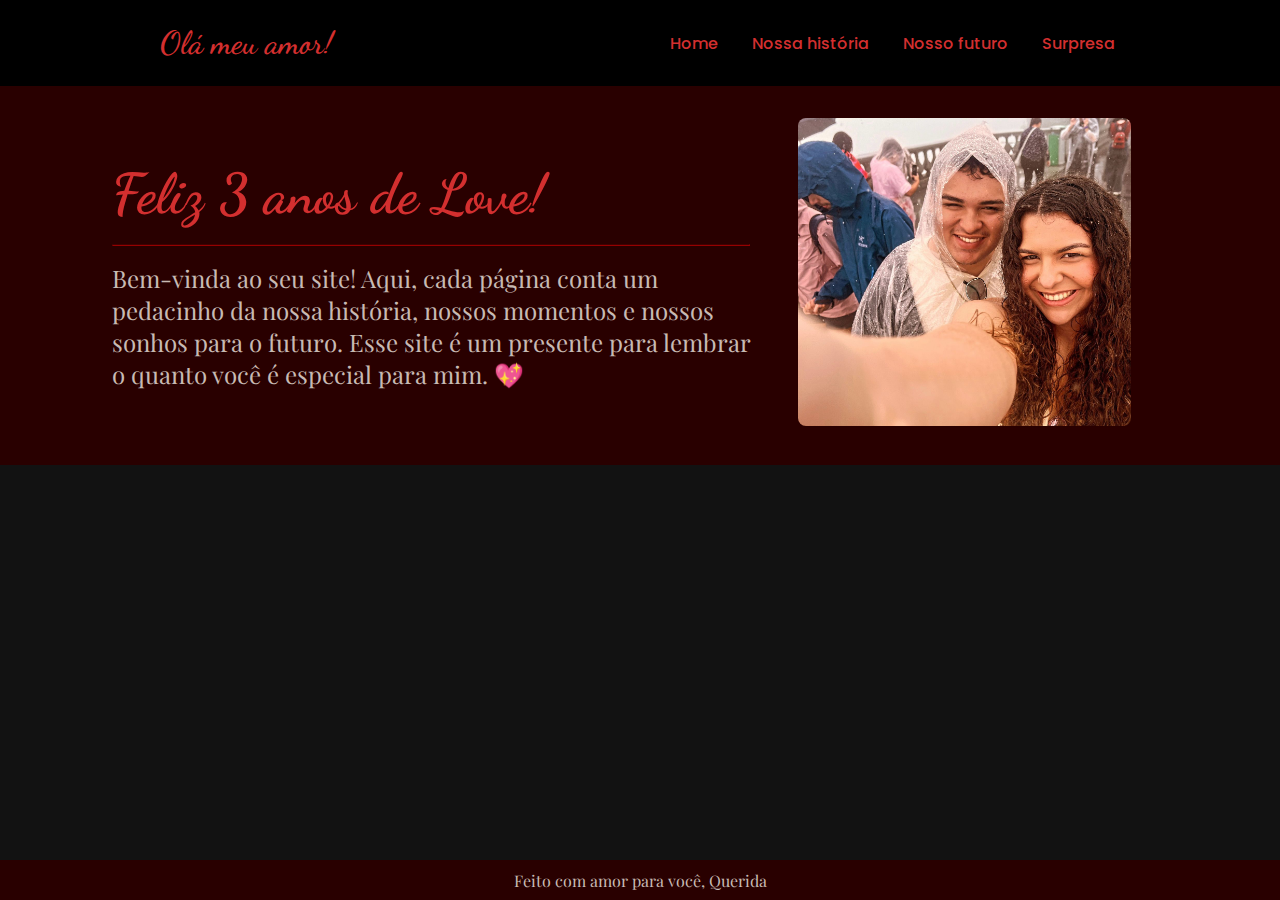
<file: index.html>
<!DOCTYPE html>
<html lang="pt-br">

<head>
    <meta charset="UTF-8">
    <meta name="viewport" content="width=device-width, initial-scale=1.0">
    <title>Brendinha, meu amor</title>
    <link rel="stylesheet" href="css/style.css">
    <link rel="shortcut icon" type="imagex/png" href="images/coracao.jpg">

</head>

<body>
    <div id="page-container">
        <div id="content-wrap">

            <header>
                <nav class="cabecalho">
                    <span class="titulo"><a href="index.html">Olá meu amor!</a></span>
                    <ul class="menu">
                        <li><a href="index.html">Home</a></li>
                        <li><a href="history.html">Nossa história</a></li>
                        <li><a href="future.html">Nosso futuro</a></li>
                        <li><a href="game.html">Surpresa</a></li>
                    </ul>

                    <button onclick="animarMenu()" class="btn-menu" id="btn-menu">
                        <span class="linha"></span>
                        <span class="linha"></span>
                        <span class="linha"></span>
                    </button>

                    <ul class="menu-mobile" id="menu-mobile">
                        <nav>
                            <li><a href="index.html">Home</a></li>
                            <li><a href="history.html">Nossa história</a></li>
                            <li><a href="future.html">Nosso futuro</a></li>
                            <li><a href="game.html">Surpresa</a></li>
                        </nav>
                    </ul>
                </nav>
            </header>

            <main>
                <div class="principal">
                    <section class="texto">
                        <div class="texto-conteudo">
                            <h1>Feliz 3 anos de Love!</h1>
                            <hr />
                            <h2 class="texto-subtitulo">Bem-vinda ao seu site! Aqui, cada página conta um pedacinho da
                                nossa história, nossos momentos e nossos sonhos para o futuro. Esse site é um presente
                                para lembrar o quanto você é especial para mim. 💖</h2>

                        </div>

                        <section>
                            <div class="texto-imagem">
                                <figure><img src="images/melhor foto.jpg" /></figure>
                            </div>
                        </section>
                    </section>
                </div>
            </main>
        </div>

        <footer id="footer">
            <p class="rodape-texto">Feito com amor para você, Querida</p>
        </footer>
    </div>

    <script>
        const menuDiv = document.getElementById('menu-mobile')
        const btnAnimar = document.getElementById('btn-menu')

        menuDiv.addEventListener('click', animarMenu)

        function animarMenu() {
            menuDiv.classList.toggle('abrir')
            btnAnimar.classList.toggle('ativo')
        }
    </script>
</body>

</html>
</file>
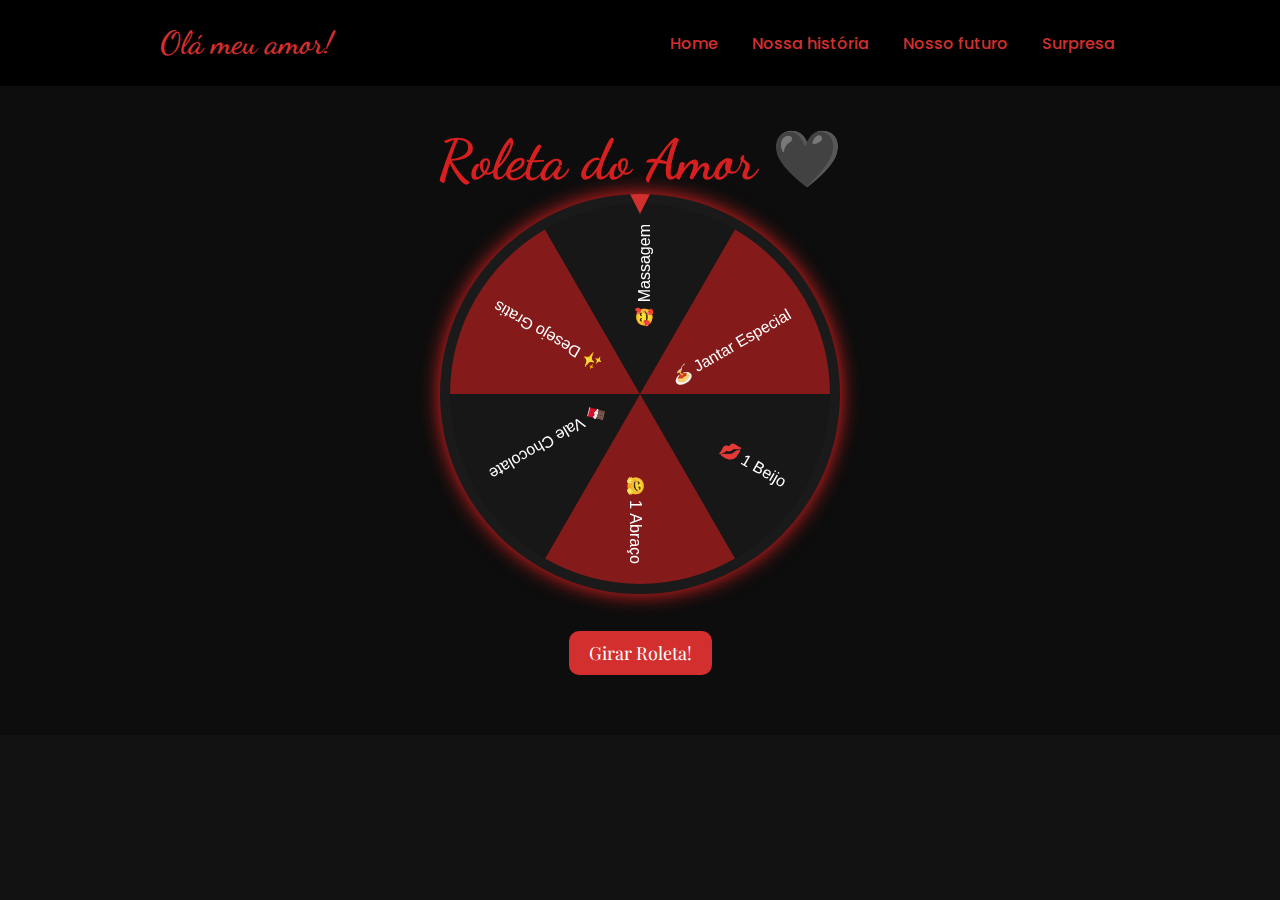
<file: game.html>
<!DOCTYPE html>
<html lang="pt-br">

<head>
    <meta charset="UTF-8">
    <meta name="viewport" content="width=device-width, initial-scale=1.0">
    <title>Brendinha, meu amor</title>
    <link rel="stylesheet" href="css/style.css">
    <link rel="shortcut icon" type="imagex/png" href="images/coracao.jpg">
    <style>
        /* Estilo da roleta inline, para não depender do CSS externo */
        .roleta-container {
            text-align: center;
            padding: 40px 20px;
            background-color: #0d0d0d;
            color: #d71f1f;
        }

        canvas {
            background: #1a1a1a;
            border-radius: 50%;
            box-shadow: 0 0 20px #f22121;
        }

        .roleta-container button {
            margin-top: 30px;
            padding: 10px 20px;
            font-size: 18px;
            background-color: #D32F2F;
            color: white;
            border: none;
            border-radius: 10px;
            cursor: pointer;
        }

        #resultado {
            margin-top: 20px;
            font-size: 22px;
            color: #ff69b4;
            font-weight: bold;
        }
    </style>
</head>

<body>
    <div id="page-container">
        <div id="content-wrap">

            <header>
                <nav class="cabecalho">
                    <span class="titulo"><a href="index.html">Olá meu amor!</a></span>
                    <ul class="menu">
                        <li><a href="index.html">Home</a></li>
                        <li><a href="history.html">Nossa história</a></li>
                        <li><a href="future.html">Nosso futuro</a></li>
                        <li><a href="game.html">Surpresa</a></li>
                    </ul>

                    <button onclick="animarMenu()" class="btn-menu" id="btn-menu">
                        <span class="linha"></span>
                        <span class="linha"></span>
                        <span class="linha"></span>
                    </button>

                    <ul class="menu-mobile" id="menu-mobile">
                        <nav>
                            <li><a href="index.html">Home</a></li>
                            <li><a href="history.html">Nossa história</a></li>
                            <li><a href="future.html">Nosso futuro</a></li>
                            <li><a href="game.html">Surpresa</a></li>
                        </nav>
                    </ul>
                </nav>
            </header>

            <!-- Aqui começa a Roleta do Amor -->
            <section class="roleta-container">
                <h1>Roleta do Amor 🖤</h1>
                <canvas id="roleta" width="400" height="400"></canvas>
                <br>
                <button onclick="girar()">Girar Roleta!</button>
                <div id="resultado"></div>
            </section>
            <!-- Fim da Roleta -->

        </div>
    </div>

    <script>
        // JavaScript da roleta
        const canvas = document.getElementById("roleta");
        const ctx = canvas.getContext("2d");
        const premios = [
            "💋 1 Beijo",
            "🤗 1 Abraço",
            "🍫 Vale Chocolate",
            "✨ Desejo Gratis",
            "🥰 Massagem",
            "🍝 Jantar Especial"
        ];
        const cores = ["#171717", "#841a1a"];
        const total = premios.length;
        const angulo = 2 * Math.PI / total;
        let rotacaoAtual = 0;
        let girando = false;
        function easeOutCubic(t) {
            return 1 - Math.pow(1 - t, 3);
        }
        function desenharRoleta() {
            for (let i = 0; i < total; i++) {
                ctx.beginPath();
                ctx.fillStyle = cores[i % 2];
                ctx.moveTo(200, 200);
                ctx.arc(200, 200, 190, angulo * i + rotacaoAtual, angulo * (i + 1) + rotacaoAtual);
                ctx.lineTo(200, 200);
                ctx.fill();

                ctx.save();
                ctx.translate(200, 200);
                ctx.rotate(angulo * i + angulo / 2 + rotacaoAtual);
                ctx.textAlign = "right";
                ctx.fillStyle = "white";
                ctx.font = "16px Arial";
                ctx.fillText(premios[i], 170, 10);
                ctx.restore();
            }

            ctx.beginPath();
            ctx.fillStyle = "#D32F2F";
            ctx.moveTo(200, 20);
            ctx.lineTo(190, 0);
            ctx.lineTo(210, 0);
            ctx.fill();
            ;
        }

        function girar() {
            if (girando) return;
            girando = true;

            const duracao = 5000; // duração da animação em ms
            const inicio = performance.now();
            const rotacaoInicial = rotacaoAtual;
            const rotacaoFinal = rotacaoAtual + (Math.random() * 4 + 6) * 2 * Math.PI;

            function animar(agora) {
                const tempo = agora - inicio;
                const progresso = Math.min(tempo / duracao, 1);
                const easing = easeOutCubic(progresso);

                rotacaoAtual = rotacaoInicial + (rotacaoFinal - rotacaoInicial) * easing;

                ctx.clearRect(0, 0, 400, 400);
                desenharRoleta();

                if (progresso < 1) {
                    requestAnimationFrame(animar);
                } else {
                    mostrarResultado();
                    girando = false;
                }
            }

            requestAnimationFrame(animar);
        }

        function mostrarResultado() {
            const anguloFinal = (rotacaoAtual + Math.PI / 2) % (2 * Math.PI);
            const indice = Math.floor((total - (anguloFinal / angulo)) % total);
            document.getElementById("resultado").innerText = `Você ganhou: ${premios[indice]}`;
        }

        desenharRoleta();
    </script>
    <script>
        const menuDiv = document.getElementById('menu-mobile')
        const btnAnimar = document.getElementById('btn-menu')

        menuDiv.addEventListener('click', animarMenu)

        function animarMenu() {
            menuDiv.classList.toggle('abrir')
            btnAnimar.classList.toggle('ativo')
        }
    </script>
</body>

</html>
</file>
<file: css/style.css>
@import url('https://fonts.googleapis.com/css2?family=Dancing+Script:wght@600&family=Poppins:wght@400;600&display=swap');
@import url('https://fonts.googleapis.com/css2?family=Playfair+Display:ital,wght@0,400..900;1,400..900&display=swap');
@import url('https://fonts.googleapis.com/css2?family=Corinthia:wght@400;700&display=swap');

* {
    margin: 0;
    padding: 0;
    box-sizing: border-box;
}

html,
body {
    height: 100%;
    font-family: Poppins, sans-serif;
    font-weight: 500;
    background-color: #121212;
    color: #D32F2F;
    display: flex;
    flex-direction: column;
}

ul {
    list-style: none;
}

a {
    text-decoration: none;
    color: #D32F2F;
}

.cabecalho {
    max-width: 2560px;
    margin: auto;
    padding: 1.5rem 10rem;
    justify-content: space-between;
    display: flex;
    align-items: center;
    background-color: black;
}

.cabecalho ul li a {

    transition: .2s;
    display: block;
    position: relative;
    padding: 5px;
}

.cabecalho ul:hover li a {
    opacity: .3;
}

.cabecalho ul li a:hover {
    color: #fff;
    transform: scale(1.05);
    opacity: 1;
}

.cabecalho ul li a::before {
    content: '';
    position: absolute;
    top: 0;
    left: 0;
    width: 100%;
    height: 100%;
    background-color: #D32F2F;
    z-index: -1;
    transform-origin: right;
    transform: scaleX(0);
    transition: .2s;
}

.cabecalho ul li a:hover::before {
    transform-origin: left;
    transform: scaleX(1);
    transition: transform .2s;
}

button {
    cursor: pointer;
}

.titulo {
    font-family: Dancing Script, cursive;
    font-size: 2rem;
    font-weight: 600;
}

.menu {
    display: flex;
    flex-direction: row;
    gap: 1.5rem;

}

main {
    display: flex;
    flex-direction: column;
}

.principal {
    background-color: #290000;
}

.texto {
    max-width: 1120px;
    height: auto;
    display: flex;
    flex-direction: row;
    justify-content: space-between;
    align-items: center;
    gap: 3rem;
    padding: 2rem;
    margin: auto;
}

.texto-conteudo {
    display: flex;
    flex-direction: column;
    gap: 1rem;
}

h1 {
    font-family: Dancing Script, cursive;
    font-size: 3.5rem;
    font-weight: 800;
}

hr {
    border-color: #950101;
}

.texto-subtitulo {
    color: #c7bab3;
    font-family: Playfair Display, serif;
    font-size: 1.5rem;
    font-weight: 400;
}

.texto-imagem {
    max-width: 50%;
}

.texto-imagem>figure>img {
    width: 180%;
    border-radius: 0.5rem;
}

.botao-coracao {
    width: 100%;
    max-width: 1120px;
    margin: auto;
    transform: translate("0, -50%");
}

button {
    border: none;
    padding: 1rem;
    border-radius: 0.5rem;
    background: #D32F2F;
    color: #ffffff;
    font-family: Playfair Display, serif;
    font-size: 1.2rem;
}

.musica {
    display: flex;
    flex-direction: column;
    max-width: 1120px;
    padding: 3rem 2rem;
    margin: auto;
}

.musica-conteudo {
    display: flex;
    flex-direction: column;
    gap: 0.5rem;
    margin-bottom: 1rem;
}

footer {
    padding: 1rem;
    background-color: #290000;
    display: flex;
    flex-direction: column;
    justify-content: center;

}

.rodape-texto {
    color: #c7bab3;
    font-family: Playfair Display, serif;
    font-size: 1rem;
    font-weight: 400;
    text-align: center;
}


.historia {
    max-width: 800px;
    margin: auto;
    display: flex;
    flex-direction: column;
    gap: 2rem;
}

.evento {
    display: flex;
    align-items: center;
    gap: 20px;
    background-color: #290000;
    padding: 10px;
    border-radius: 8px;

}

.imagem-evento {
    width: 150px;
    height: 150px;
    border-radius: 8px;
    object-fit: cover;
}

.conteudo-evento {
    color: #fff;
}

p {
    text-align: center;
    /* Centraliza o texto */
    font-family: Poppins, sans-serif;
    /* Altera a fonte */
    font-size: 1.2rem;
    /* Ajuste conforme necessário */
}

.conteudo-evento h2 {
    font-size: 1.8rem;
    font-family: Dancing Script, cursive;
}

.conteudo-evento p {
    font-size: 1rem;
    color: #c7bab3;
    text-align: left;
}

.intro {
    text-align: center;
    padding: 2rem;
    color: #D32F2F;
}

.intro h1 {
    font-size: 2.5rem;
    font-family: Dancing Script, cursive;
}

.intro p {
    font-size: 1.2rem;
    font-family: Playfair Display, serif;
}

.planos {
    display: flex;
    flex-direction: column;
    gap: 2rem;
    max-width: 1120px;
    margin: auto;
    padding: 2rem;
}

.plano {
    display: flex;
    align-items: center;
    gap: 2rem;
}

.plano img {
    width: 40%;
    border-radius: 0.5rem;
}

.texto-plano {
    flex: 1;
}

.texto-plano h2 {
    font-size: 1.8rem;
    color: #D32F2F;
    text-align: center;
}

.texto-plano p {
    font-size: 1.2rem;
    color: #c7bab3;
    align-items: center;
}

.carta {
    text-align: center;
    background: #520000;
    padding: 2rem;
    margin-top: 2rem;
    border-radius: 0.5rem;
    width: 100%;

}

.carta h2 {
    color: #D32F2F;
    font-size: 2rem;
    margin-bottom: 1rem;
}

.carta p {
    font-size: 1.2rem;
    text-align: justify;
    line-height: 1.5;
    font-family: Playfair Display, sans-serif;
    font-weight: 700;
    color: white;
    max-width: 800px;
    margin: auto;
}

.menu-mobile {
    background-color: #d32f2f80;
    backdrop-filter: blur(10px);
    position: absolute;
    top: 77px;
    left: 0;
    width: 100%;
    height: 0;
    visibility: hidden;
    transition: 0.5s;
    overflow: hidden;
}

.menu-mobile nav li a {
    color: #fff;
    text-decoration: none;
    display: block;
    padding: 20px 30px;
    font-size: 16pt;
    text-align: center;
}

.menu-mobile nav a:hover {
    background-color: #D32F2F;
}

.btn-menu {
    width: 50px;
    height: 50px;
    border: 2px solid #D32F2F;
    border-radius: 15px;
    background: transparent;
    display: flex;
    flex-direction: column;
    justify-content: center;
    align-items: center;
    cursor: pointer;
    gap: 5px;
    padding: 5px;
    display: none;
}

.linha {
    width: 30px;
    height: 2px;
    background-color: #D32F2F;
    display: block;
    position: relative;
    transform-origin: center;
    transition: 0.3s;
    margin: 8px 0;
}

.btn-menu.ativo {
    border-color: #fff;
}

.btn-menu.ativo .linha:nth-child(1) {
    transform: translateY(10px) rotate(45deg);
    background-color: #fff;
}

.btn-menu.ativo .linha:nth-child(2) {
    opacity: 0;
}

.btn-menu.ativo .linha:nth-child(3) {
    transform: translateY(-10px) rotate(-45deg);
    background-color: #fff;
}

#page-container {
    display: flex;
    flex-direction: column;
    flex-grow: 1;
}

#content-wrap {
    padding-bottom: 1.5rem;
    flex-grow: 1;
}

#footer {
    width: 100%;
    height: 2.5rem;
}

@media screen and (max-width: 900px) {
    .menu {
        display: none;
    }

    .titulo {
        font-size: 3rem;
        width: 100%;
        white-space: nowrap;
        text-align: center;
    }

    .cabecalho {
        gap: 15px;
        padding: 10px;
    }

    .menu-mobile nav {
        padding: 1rem 1rem;
        flex-direction: column;
    }

    .menu-mobile.abrir {
        visibility: visible;
        height: calc(100vh - 77px);
    }

    .btn-menu {
        order: 1;
        margin-right: 10px;
        display: block;
    }

    main {
        flex-direction: column;
    }

    .texto {
        max-width: 500px;
        height: auto;
        display: flex;
        flex-direction: column;
        justify-content: space-between;
        align-items: center;
        gap: 2rem;
        padding: 1rem;
        text-align: center;
    }

    h1 {
        font-size: 2.5rem;
        font-weight: 800;
        margin-top: 1rem;
    }

    .texto-imagem {
        max-width: 100%;
        display: flex;
        justify-content: center;
        align-items: center;
        text-align: center;

    }

    .texto-imagem>figure>img {
        width: 70%;
        border-radius: 0.5rem;
        margin-bottom: 1.5rem;

    }

    .historia {
        max-width: 100%;
        padding: 1rem;
    }

    .evento {
        flex-direction: column;
        text-align: center;
        gap: 10px;
    }

    .imagem-evento {
        width: 100%;
        max-width: 300px;
        height: auto;
    }

    .conteudo-evento h2 {
        font-size: 1.5rem;
    }

    .conteudo-evento p {
        font-size: 1rem;
        margin-top: 1rem;
        text-align: center;
    }


    .intro h1 {
        font-size: 2.5rem;
        text-align: center;
        margin-bottom: 20px;
    }

    button {
        font-size: 1rem;
        padding: 0.8rem;
    }

    .plano {
        flex-direction: column;
        align-items: center;
        text-align: center;
    }

    .plano img {
        width: 80%;
        max-width: none;
    }

    .texto-plano {
        max-width: 100%;
    }

    .carta p {
        font-size: 16px;
    }

    footer {
        padding: 2.5rem;
    }
}
</file>
